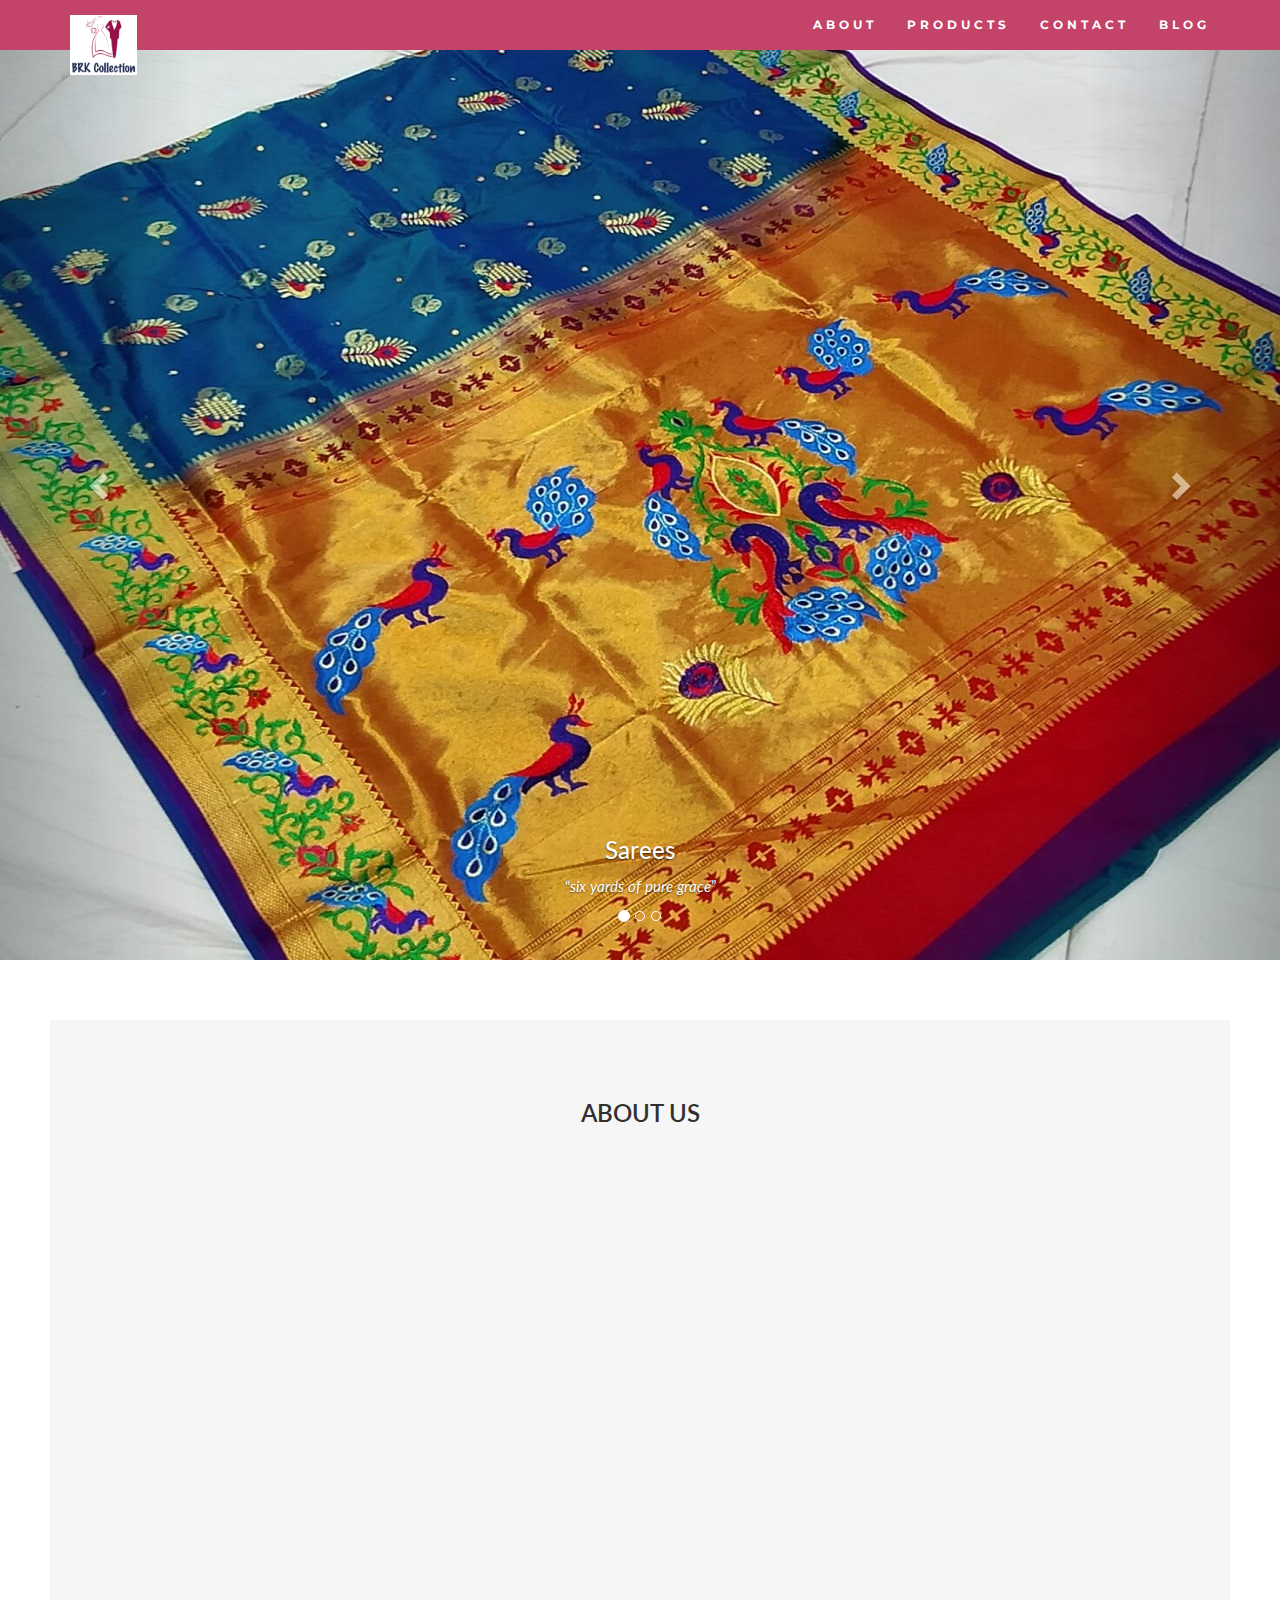
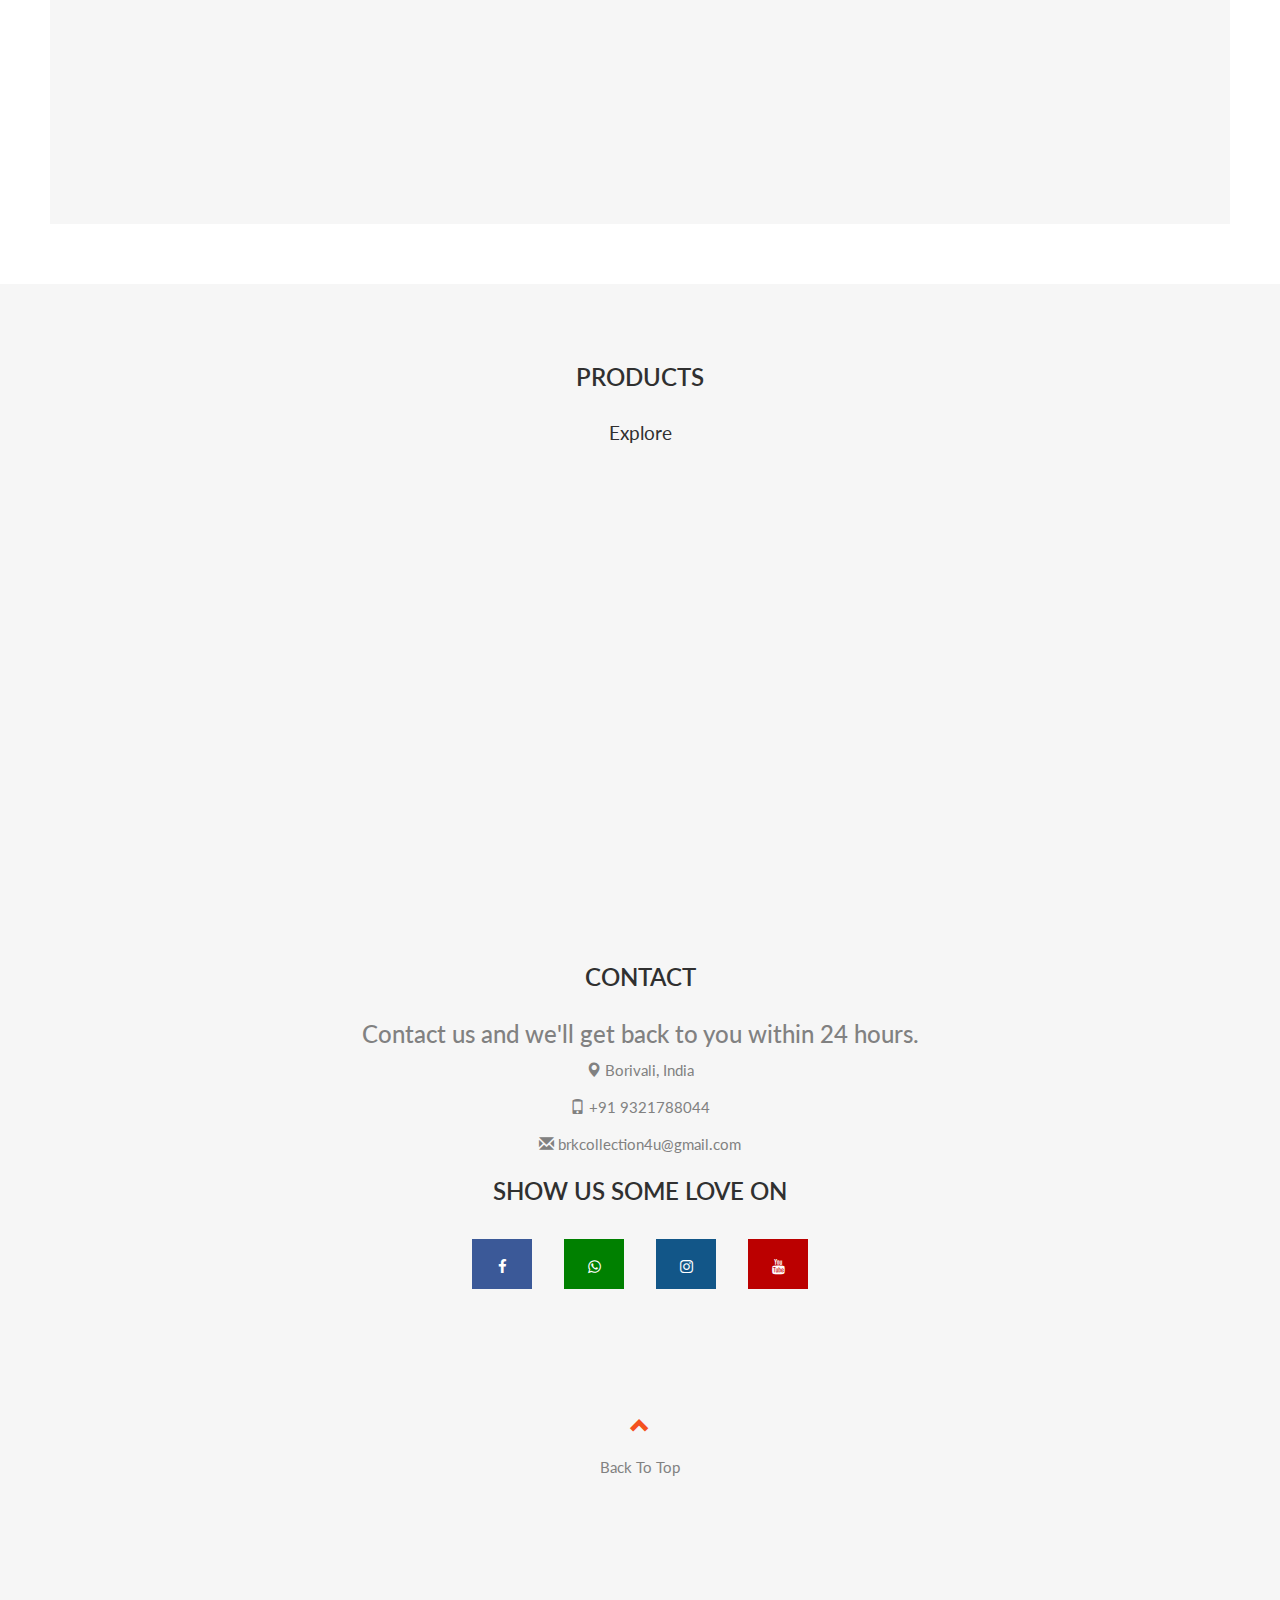
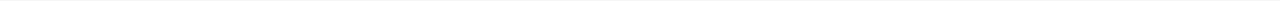
<file: index.html>
<!DOCTYPE html>
<html lang="en">
<head>
  <!-- Theme Made By www.w3schools.com -->
  <title font="">BRK Collection</title>
  <meta charset="utf-8">
    <link rel = "icon" href ="BRK_Logo.png"
        type = "image/x-icon"> 
  <meta name="viewport" content="width=device-width, initial-scale=1">
  <link rel="stylesheet" href="https://maxcdn.bootstrapcdn.com/bootstrap/3.4.1/css/bootstrap.min.css">
  <link href="https://fonts.googleapis.com/css?family=Montserrat" rel="stylesheet" type="text/css">
  <link href="https://fonts.googleapis.com/css?family=Lato" rel="stylesheet" type="text/css">
  <link rel="stylesheet" href="style.css">
  <link rel="stylesheet" href="https://cdnjs.cloudflare.com/ajax/libs/font-awesome/4.7.0/css/font-awesome.min.css">
  <script src="https://ajax.googleapis.com/ajax/libs/jquery/3.5.1/jquery.min.js"></script>
  <script src="https://maxcdn.bootstrapcdn.com/bootstrap/3.4.1/js/bootstrap.min.js"></script>
  </head>
<body id="myPage" data-spy="scroll" data-target=".navbar" data-offset="60">

<nav class="navbar navbar-default navbar-fixed-top">
  <div class="container">
    <div class="navbar-header">
      <button type="button" class="navbar-toggle" data-toggle="collapse" data-target="#myNavbar">
        <span class="icon-bar"></span>
        <span class="icon-bar"></span>
        <span class="icon-bar"></span>                        
      </button>
       <a class="navbar-brand" href="#myNavbar"> 
        <img src="BRK_Logo.png" height="60">
      </a>
    </div>
       <!-- <h4>BRK Collection</h4> -->
       <!-- <heading>BRK Collection</heading>> -->
    <div class="collapse navbar-collapse" id="myNavbar">
      <ul class="nav navbar-nav navbar-right">
        <li><a href="#about"><b>ABOUT</b></a></li>
        <!-- <li><a href="#services"><b>SERVICES</b></a></li> -->
        <li><a href="#portfolio"><b>PRODUCTS</b></a></li>
        <!-- <li><a href="#pricing"><b>PRICING</b></a></li> -->
        <li><a href="#contact"><b>CONTACT</b></a></li>
         <li><a href="blog.html"><b>BLOG</b></a></li>
      </ul>
    </div>
  </div>
</nav>

<!--  <div class="jumbotron text-center"> 
   <h1>BRK Collection</h1>  
  <! >specialize in blablabla</p> 
 </div> --> 
 <div id="myCarousel" class="carousel slide" data-ride="carousel">
    <!-- Indicators -->
    <ol class="carousel-indicators">
      <li data-target="#myCarousel" data-slide-to="0" class="active"></li>
      <li data-target="#myCarousel" data-slide-to="1"></li>
       <li data-target="#myCarousel" data-slide-to="2"></li>
    </ol>

    <!-- Wrapper for slides --> 
    <div class="carousel-inner" role="listbox">
      <div class="item active">
        <a href="Paithani.html">
        <img src="saree/Paan_Mor_Brocket_Paithani.jpg" alt="Paan Mor Brocket Paithani"  alt="Image">
      </a>
        <div class="carousel-caption">
          <h3>Sarees</h3>
          <p><q><i>six yards of pure grace</i></q></p>
        </div>      
      </div>

      <div class="item">
         <a href="shirts.html">
        <img src="shirt/shirt1.jpeg" alt="shirt">
      </a>
        <div class="carousel-caption">
          <h3>Shirts</h3>
          <p><q><i>I love shirts</i></q></p>
        </div>      
      </div>

         <div class="item">
           <a href="tshirt.html">
        <img src="t_shirt/Upolo_orange.jpg" alt="tshirt">
      </a>
        <div class="carousel-caption">
          <h3>Tshirts</h3>
          <p><q><i>Cool Tshirts</i></q></p>
        </div>      
      </div>
   
</div>
    <!-- Left and right controls -->
    <a class="left carousel-control" href="#myCarousel" role="button" data-slide="prev">
      <span class="glyphicon glyphicon-chevron-left" aria-hidden="true"></span>
      <span class="sr-only">Previous</span>
    </a>
    <a class="right carousel-control" href="#myCarousel" role="button" data-slide="next">
      <span class="glyphicon glyphicon-chevron-right" aria-hidden="true"></span>
      <span class="sr-only">Next</span>
    </a>

   </div>
<!--  Container (About Section) -->
<div id="about" class="container-fluid">
     <div class="container-fluid text-center bg-grey">
      <!-- <span class="glyphicon glyphicon-signal logo"></span> -->
<h2>About us</h2>
<div class="embed-responsive embed-responsive-16by9">
        <iframe src="https://www.youtube.com/embed/UgpiGfjR4_A" width="100%" height="100%" frameborder="0" webkitallowfullscreen mozallowfullscreen allowfullscreen></iframe>
      </div>
          <!-- <iframe class="embed-responsive-item" width="70%" height="400"src="https://www.youtube.com/embed/1Sn6PW88z3s"></iframe>
    </div> -->
</div>
  </div>

<!-- <div class="container-fluid bg-grey">
  <div class="row"> 
    <div class="col-sm-4">
      <span class="glyphicon glyphicon-globe logo slideanim"></span>
    </div>
    <div class="col-sm-8">
      <h2>Our Values</h2><br>
      <h4><strong>MISSION:</strong> Our mission lorem ipsum dolor sit amet, consectetur adipiscing elit, sed do eiusmod tempor incididunt ut labore et dolore magna aliqua. Ut enim ad minim veniam, quis nostrud exercitation ullamco laboris nisi ut aliquip ex ea commodo consequat.</h4><br>
      <p><strong>VISION:</strong> Our vision Lorem ipsum dolor sit amet, consectetur adipiscing elit, sed do eiusmod tempor incididunt ut labore et dolore magna aliqua. Ut enim ad minim veniam, quis nostrud exercitation ullamco laboris nisi ut aliquip ex ea commodo consequat.
      Lorem ipsum dolor sit amet, consectetur adipiscing elit, sed do eiusmod tempor incididunt ut labore et dolore magna aliqua. Ut enim ad minim veniam, quis nostrud exercitation ullamco laboris nisi ut aliquip ex ea commodo consequat.</p>
    </div>
  </div>
</div>
 -->
<!-- Container (Services Section) -->
<!-- <div id="services" class="container-fluid text-center">
  <h2>SERVICES</h2>
  <h4>What we offer</h4>
  <br>
  <div class="row slideanim">
    <div class="col-sm-4">
<!-- Container (Portfolio Section) -->
<div id="portfolio" class="container-fluid text-center bg-grey">
  <h2>Products</h2>
  <h4>Explore</h4>
  <div class="row text-center slideanim">
    <div class="col-sm-4">
      <div class="thumbnail">
        <img src="t_shirt/Upolo_orange.jpg" alt="U.S. Polo Tshirt" width="400" height="300">
       <a href="tshirt.html"> <p><strong>Tshirts</strong></p>
       </a>
        <p><i>You read my Tshirt, thats enough social interaction!</i></p>
      </div>
    </div>
    <div class="col-sm-4">
      <div class="thumbnail">
        <img src="saree/Pure_Silk_Peshwai_Paithani.jpg" alt="Pure Silk Peshwai Paithani" width="400" height="300">
       <a href="Paithani.html"> <p><strong>Saree</strong></p></a>
        <p><i>A Saree never tells you to fit in, it makes you stand out!</i></p>
      </div>
    </div>
    <div class="col-sm-4">
      <div class="thumbnail">
        <img src="shirt/shirt1.jpeg" alt="Shirts" width="400" height="300">
        <a href="shirts.html"><p><strong>Shirts</strong></p></a>
        <p><i>Focus on the Shirt, Not on the shit! </i></p>
      </div>
    </div>
  </div>
  
<!--   <h2>What our customers say</h2>
  <div id="myCarousel" class="carousel slide text-center" data-ride="carousel">
    <!-- Indicators -->
<!--     <ol class="carousel-indicators">
      <li data-target="#myCarousel" data-slide-to="0" class="active"></li>
      <li data-target="#myCarousel" data-slide-to="1"></li>
      <li data-target="#myCarousel" data-slide-to="2"></li>
    </ol>
    <!-- Wrapper for slides -->
  <!--   <div class="carousel-inner" role="listbox">
      <div class="item active">
        <h4>"This company is the best. I am so happy with the result!"<br><span>Michael Roe, Vice President, Comment Box</span></h4>
      </div>
      <div class="item">
        <h4>"One word... WOW!!"<br><span>John Doe, Salesman, Rep Inc</span></h4>
      </div>
      <div class="item">
        <h4>"Could I... BE any more happy with this company?"<br><span>Chandler Bing, Actor, FriendsAlot</span></h4>
      </div>
    </div> -->
 
    <!-- Left and right controls -->
<!--     <a class="left carousel-control" href="#myCarousel" role="button" data-slide="prev">
      <span class="glyphicon glyphicon-chevron-left" aria-hidden="true"></span>
      <span class="sr-only">Previous</span>
    </a>
    <a class="right carousel-control" href="#myCarousel" role="button" data-slide="next">
      <span class="glyphicon glyphicon-chevron-right" aria-hidden="true"></span>
      <span class="sr-only">Next</span>
    </a>
  </div> 
</div>-->

<!-- Container (Pricing Section) -->
<!-- <div id="pricing" class="container-fluid">
  <div class="text-center">
    <h2>Pricing</h2>
    <h4>Choose a payment plan that works for you</h4>
  </div>
  <div class="row slideanim">
    <div class="col-sm-4 col-xs-12">
      <div class="panel panel-default text-center">
        <div class="panel-heading">
          <h1>Basic</h1>
        </div>
        <div class="panel-body">
          <p><strong>20</strong> Lorem</p>
          <p><strong>15</strong> Ipsum</p>
          <p><strong>5</strong> Dolor</p>
          <p><strong>2</strong> Sit</p>
          <p><strong>Endless</strong> Amet</p>
        </div>
        <div class="panel-footer">
          <h3>$19</h3>
          <h4>per month</h4>
          <button class="btn btn-lg">Sign Up</button>
        </div>
      </div>      
    </div>     
    <div class="col-sm-4 col-xs-12">
      <div class="panel panel-default text-center">
        <div class="panel-heading">
          <h1>Pro</h1>
        </div>
        <div class="panel-body">
          <p><strong>50</strong> Lorem</p>
          <p><strong>25</strong> Ipsum</p>
          <p><strong>10</strong> Dolor</p>
          <p><strong>5</strong> Sit</p>
          <p><strong>Endless</strong> Amet</p>
        </div>
        <div class="panel-footer">
          <h3>$29</h3>
          <h4>per month</h4>
          <button class="btn btn-lg">Sign Up</button>
        </div>
      </div>      
    </div>       
    <div class="col-sm-4 col-xs-12">
      <div class="panel panel-default text-center">
        <div class="panel-heading">
          <h1>Premium</h1>
        </div>
        <div class="panel-body">
          <p><strong>100</strong> Lorem</p>
          <p><strong>50</strong> Ipsum</p>
          <p><strong>25</strong> Dolor</p>
          <p><strong>10</strong> Sit</p>
          <p><strong>Endless</strong> Amet</p>
        </div>
        <div class="panel-footer">
          <h3>$49</h3>
          <h4>per month</h4>
          <button class="btn btn-lg">Sign Up</button>
        </div>
      </div>      
    </div>    
  </div>
</div> -->

<!-- Container (Contact Section) -->
<div id="contact" class="container-fluid bg-grey">
  <h2 class="text-center">CONTACT</h2>
  <div class="text-center">
    <!-- <div class="col-sm-5"> -->
      <p><h3>Contact us and we'll get back to you within 24 hours.</h3></p>
      <p><span class="glyphicon glyphicon-map-marker"></span> Borivali, India</p>
      <p><span class="glyphicon glyphicon-phone"></span> +91 9321788044</p>
      <p><span class="glyphicon glyphicon-envelope"></span> brkcollection4u@gmail.com</p>
     <!--   <p><span class="glyphicon glyphicon-chat"></span><a href="https://wa.me/message/YFQQAWQNUOB4J1">Whatsapp Contact</a></p>
       <a href="https://www.facebook.com/BRK-Collection-240207323989481/">
        <p><i class="icon-large icon-facebook"></i></p>
      </a> -->
      <h2>Show us some love on</h2>

<!-- Add font awesome icons -->
<a href="https://www.facebook.com/BRK-Collection-240207323989481/" target="_blank" class="fa fa-facebook"></a>
<!-- <a href="#" class="fa fa-google"></a> -->
<!-- <a href="#" class="fa fa-linkedin"></a>
<a href="#" class="fa fa-youtube"></a> -->
&nbsp &nbsp &nbsp
<a href="https://wa.me/message/YFQQAWQNUOB4J1" target="_blank" class="fa fa-whatsapp"></a>
&nbsp &nbsp &nbsp
<a href="https://www.instagram.com/invites/contact/?i=1bao512yvrsf8&utm_content=3wlcb81" class="fa fa-instagram" target="_blank"></a>
&nbsp &nbsp &nbsp
<a href="https://www.youtube.com/channel/UC-0yJUhcTEqNIcQ8BBwWfMA" target="_blank" class="fa fa-youtube"></a>
<!-- <a href="#" class="fa fa-snapchat-ghost"></a>
<a href="#" class="fa fa-skype"></a>
<a href="#" class="fa fa-android"></a>
<a href="#" class="fa fa-dribbble"></a>
<a href="#" class="fa fa-vimeo"></a>
<a href="#" class="fa fa-tumblr"></a>
<a href="#" class="fa fa-vine"></a>
<a href="#" class="fa fa-foursquare"></a>
<a href="#" class="fa fa-stumbleupon"></a>
<a href="#" class="fa fa-flickr"></a>
<a href="#" class="fa fa-yahoo"></a>
<a href="#" class="fa fa-reddit"></a>
<a href="#" class="fa fa-rss"></a> --> 
    <!-- </div> -->
<!--     <div class="col-sm-7 slideanim">
      <div class="row">
        <div class="col-sm-6 form-group">
          <input class="form-control" id="name" name="name" placeholder="Name" type="text" required>
        </div>
        <div class="col-sm-6 form-group">
          <input class="form-control" id="email" name="email" placeholder="Email" type="email" required>
        </div>
      </div>
      <textarea class="form-control" id="comments" name="comments" placeholder="Comment" rows="5"></textarea><br>
      <div class="row">
        <div class="col-sm-12 form-group">
          <button class="btn btn-default pull-right" type="submit">Send</button>
        </div>
      </div>
    </div> -->
  </div>
</div>

<!-- Image of location/map -->
<!-- <img src="/w3images/map.jpg" class="w3-image w3-greyscale-min" style="width:100%"> -->

<footer class="container-fluid text-center">
  <a href="#myPage" title="To Top">
    <span class="glyphicon glyphicon-chevron-up"></span>
  </a>
  <div>Back To Top</div>
</footer>

<script>
$(document).ready(function(){
  // Add smooth scrolling to all links in navbar + footer link
  $(".navbar a, footer a[href='#myPage']").on('click', function(event) {
    // Make sure this.hash has a value before overriding default behavior
    if (this.hash !== "") {
      // Prevent default anchor click behavior
      event.preventDefault();

      // Store hash
      var hash = this.hash;

      // Using jQuery's animate() method to add smooth page scroll
      // The optional number (900) specifies the number of milliseconds it takes to scroll to the specified area
      $('html, body').animate({
        scrollTop: $(hash).offset().top
      }, 900, function(){
   
        // Add hash (#) to URL when done scrolling (default click behavior)
        window.location.hash = hash;
      });
    } // End if
  });
  
  $(window).scroll(function() {
    $(".slideanim").each(function(){
      var pos = $(this).offset().top;

      var winTop = $(window).scrollTop();
        if (pos < winTop + 600) {
          $(this).addClass("slide");
        }
    });
  });
})
// Slide show
var slideIndex = 1;
showSlides(slideIndex);

// Next/previous controls
function plusSlides(n) {
  showSlides(slideIndex += n);
}

// Thumbnail image controls
function currentSlide(n) {
  showSlides(slideIndex = n);
}

function showSlides(n) {
  var i;
  var slides = document.getElementsByClassName("mySlides");
  var dots = document.getElementsByClassName("dot");
  if (n > slides.length) {slideIndex = 1}
  if (n < 1) {slideIndex = slides.length}
  for (i = 0; i < slides.length; i++) {
      slides[i].style.display = "none";
  }
  for (i = 0; i < dots.length; i++) {
      dots[i].className = dots[i].className.replace(" active", "");
  }
  slides[slideIndex-1].style.display = "block";
  dots[slideIndex-1].className += " active";
}
</script>

</body>
</html>
</file>
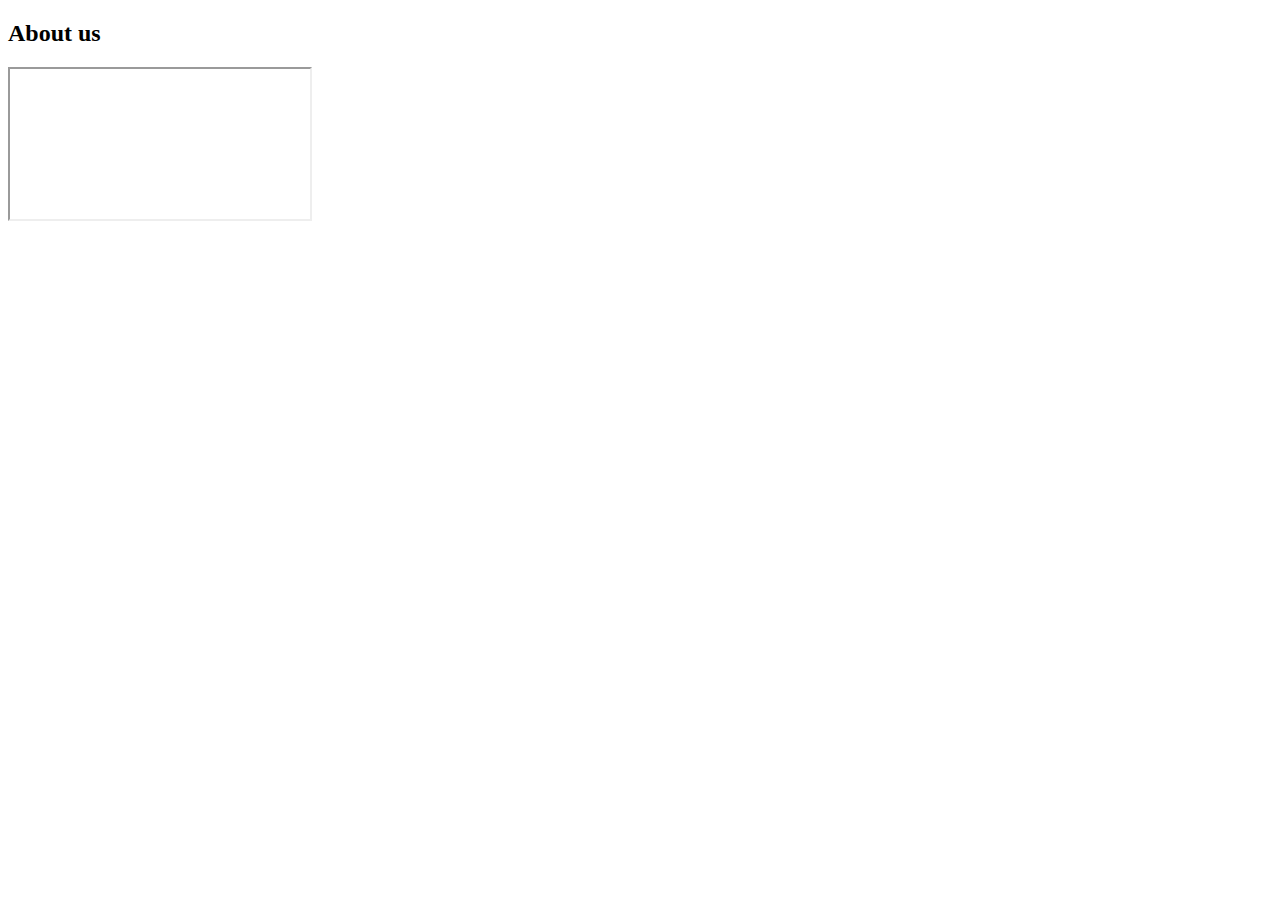
<file: band.html>
<!DOCTYPE html>
<html>
<head>
    <title></title>
</head>
<body>
<div id="about" class="container-fluid" >
     <div class="container-fluid text-center bg-grey">
      <!-- <span class="glyphicon glyphicon-signal logo"></span> -->
<h2>About us</h2>
          <iframe class="embed-responsive-item" src="https://www.youtube.com/embed/1Sn6PW88z3s"></iframe>
    </div>

  </div>
<script type="text/javascript">
    $( document ).ready(function() {
    resizeVideo();
} );

$(window).resize(function() {
    resizeVideo();
});

function resizeVideo() {
    var content = $('#main_container');
    var iframe = $('#iframe_youtube');

    var contentH = content.height();
    var contentW = content.width();
    var resH = (contentW * 9)/ 16;
    var resW = (contentH * 16)/ 9;

    if(contentH < resH) {
        resH = contentH;
    }
    if(contentW < resW){
        resW = contentW;
    }
</script>
</body>
</html>
</file>
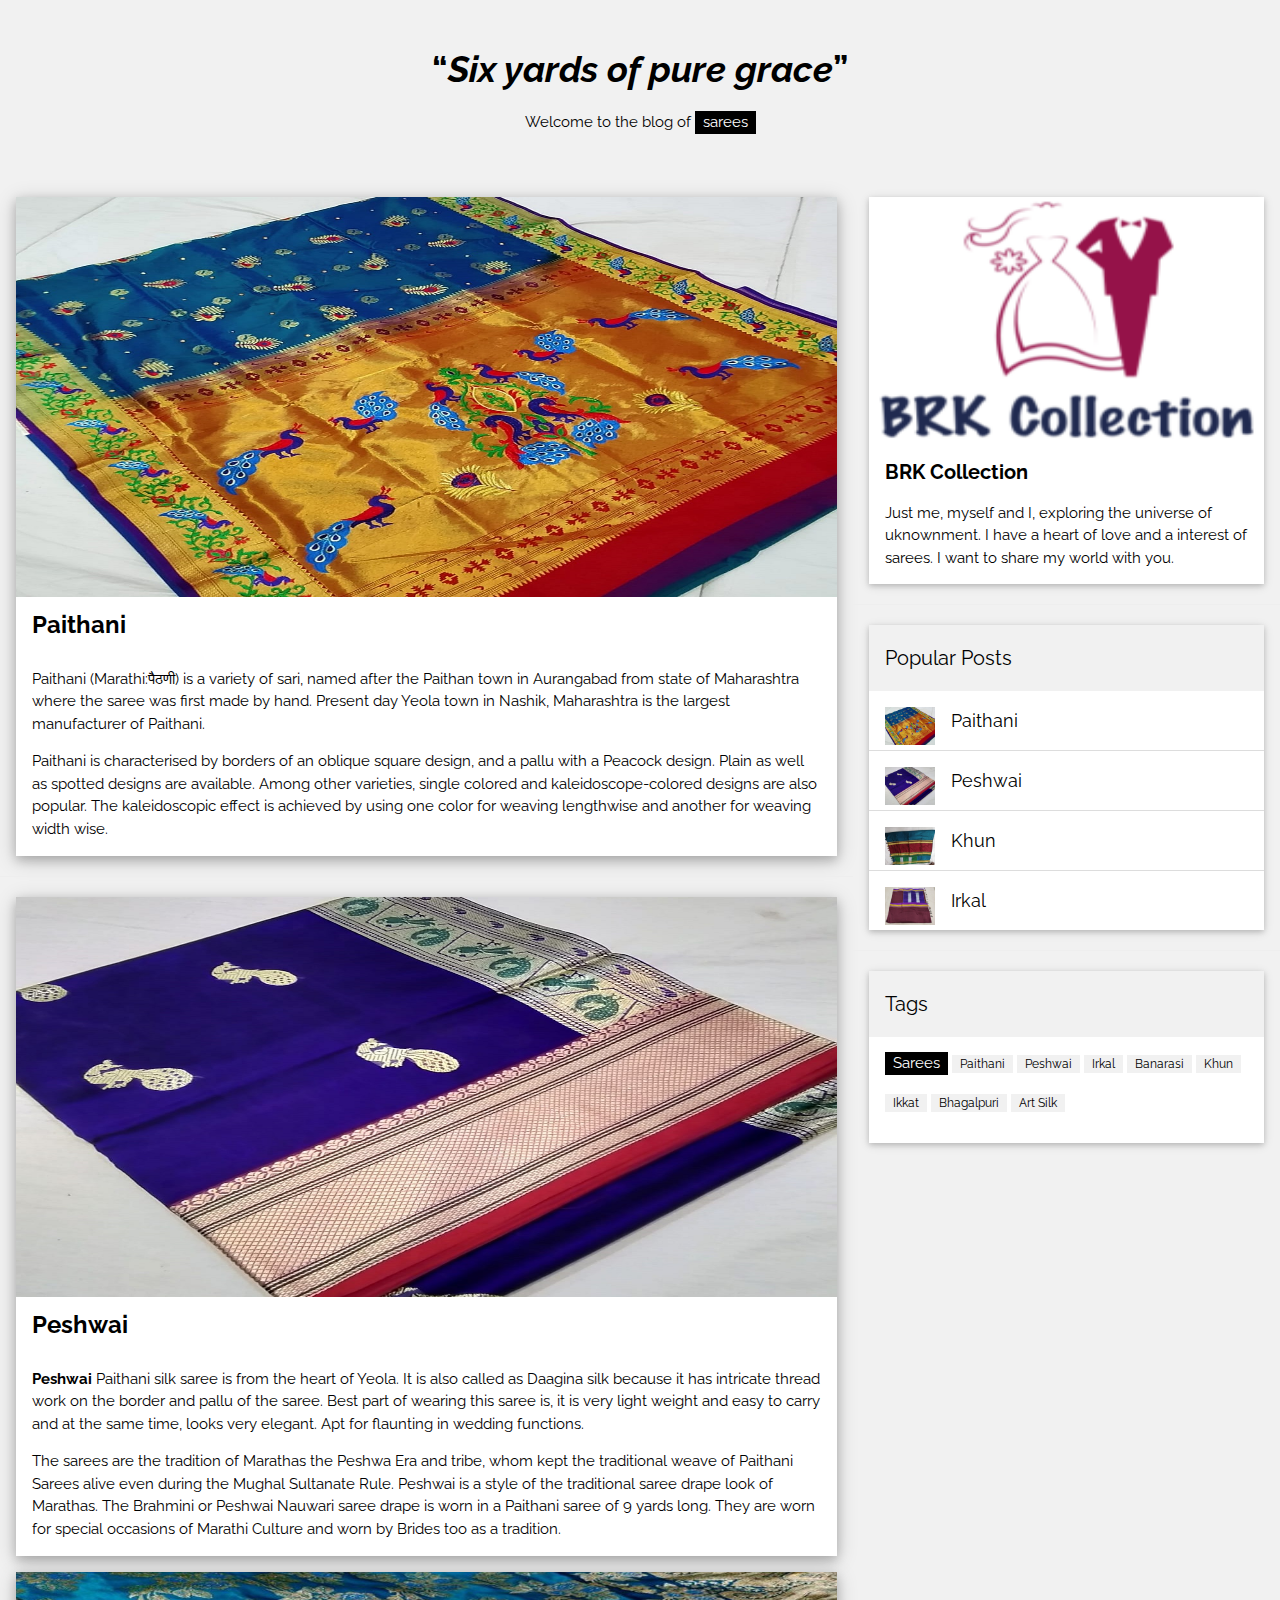
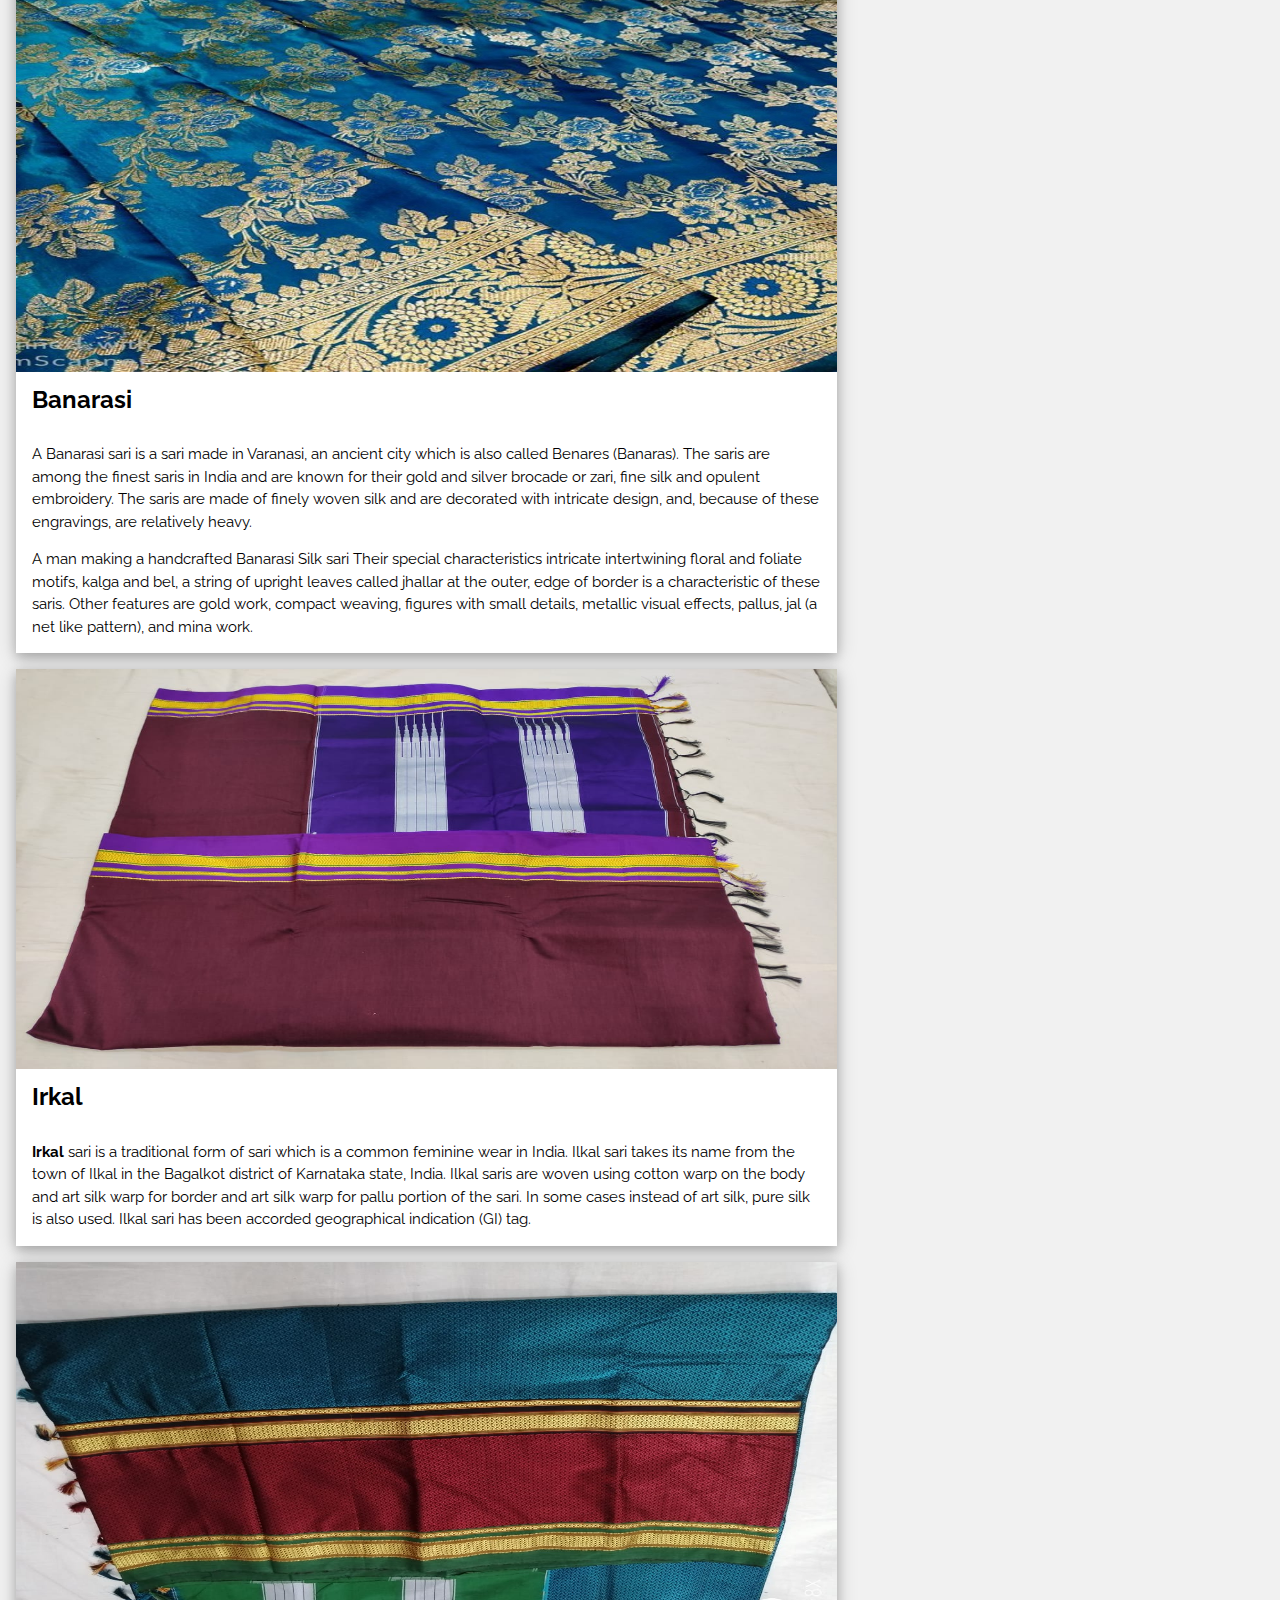
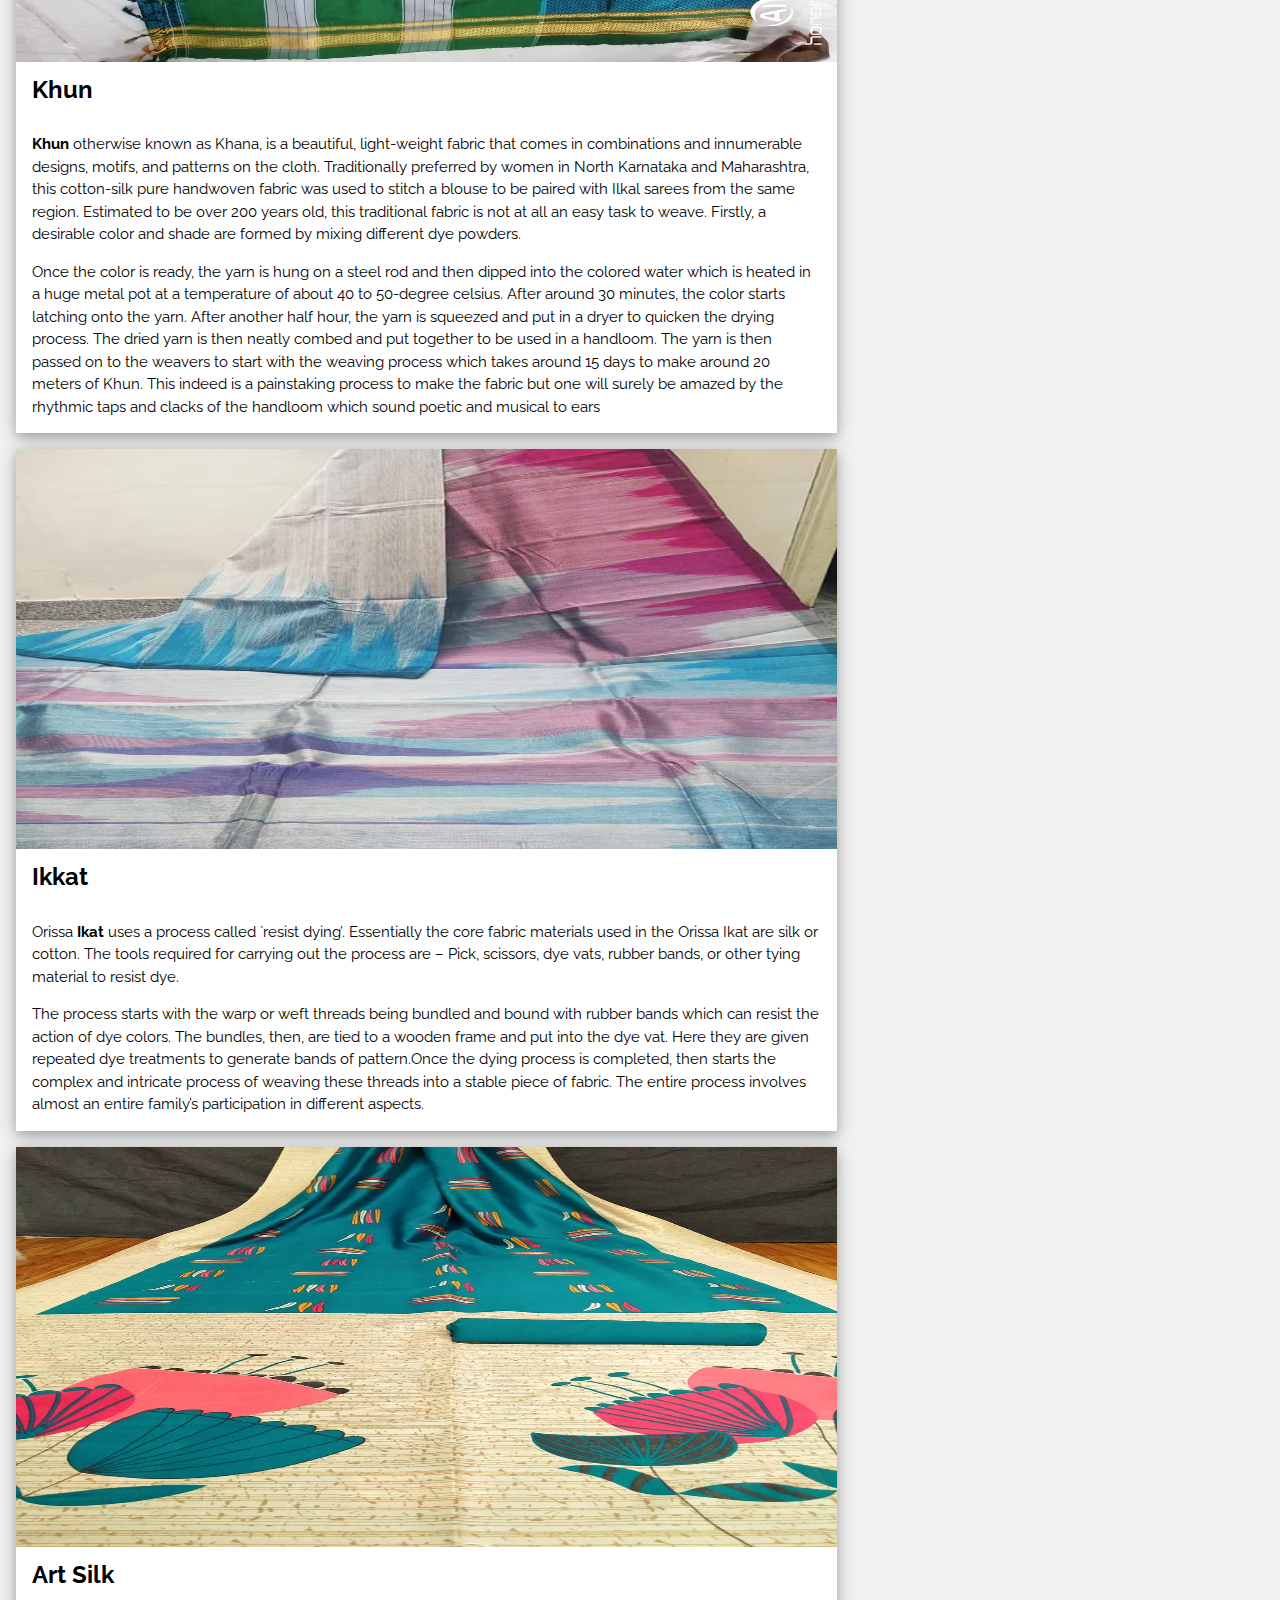
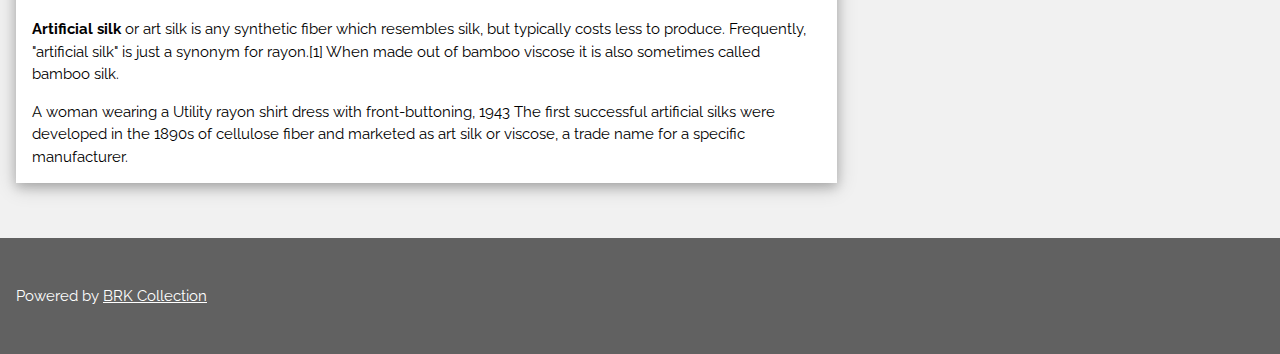
<file: blog.html>
<!DOCTYPE html>
<html>
<title>Saree Blog</title>
<meta charset="UTF-8">
<meta name="viewport" content="width=device-width, initial-scale=1">
<link rel="stylesheet" href="https://www.w3schools.com/w3css/4/w3.css">
<link rel="stylesheet" href="https://fonts.googleapis.com/css?family=Raleway">
<style>
body,h1,h2,h3,h4,h5 {font-family: "Raleway", sans-serif}
</style>
<body class="w3-light-grey">

<!-- w3-content defines a container for fixed size centered content, 
and is wrapped around the whole page content, except for the footer in this example -->
<div class="w3-content" style="max-width:1400px">

<!-- Header -->
<header class="w3-container w3-center w3-padding-32"> 
  <h1><b><q><i>Six yards of pure grace</i></q></b></h1>
  <p>Welcome to the blog of <span class="w3-tag">sarees</span></p>
</header>

<!-- Grid -->
<div class="w3-row">

<!-- Blog entries -->
<div class="w3-col l8 s12">
  <!-- Blog entry -->
  <div class="w3-card-4 w3-margin w3-white">
    <img src="saree/Paan_Mor_Brocket_Paithani.jpg" alt="Paan Mor Brocket Paithani" width="100%" height="400">
    <div class="w3-container">
      <h3><b>Paithani</b></h3>
      <!-- <h5>Title description, <span class="w3-opacity">April 7, 2014</span></h5> -->
    </div>

    <div class="w3-container">
      <p>Paithani (Marathi:पैठणी) is a variety of sari, named after the Paithan town in Aurangabad from state of Maharashtra where the saree was first made by hand. Present day Yeola town in Nashik, Maharashtra is the largest manufacturer of Paithani.</p>

<p>Paithani is characterised by borders of an oblique square design, and a pallu with a Peacock design. Plain as well as spotted designs are available. Among other varieties, single colored and kaleidoscope-colored designs are also popular. The kaleidoscopic effect is achieved by using one color for weaving lengthwise and another for weaving width wise.</p>
      <!-- <div class="w3-row"> -->
 <!--        <div class="w3-col m8 s12">
          <p><button class="w3-button w3-padding-large w3-white w3-border"><b>READ MORE »</b></button></p>
        </div>
        <div class="w3-col m4 w3-hide-small">
          <p><span class="w3-padding-large w3-right"><b>Comments  </b> <span class="w3-tag">0</span></span></p>
        </div>
      </div> -->
    </div>
  </div>
  <hr>

  <!-- Blog entry -->
  <div class="w3-card-4 w3-margin w3-white">
  <img src="saree/Pure_Silk_Peshwai_Paithani.jpg" alt="Pure Silk Peshwai Paithani" width="100%" height="400">
    <div class="w3-container">
      <h3><b>Peshwai</b></h3>
      <!-- <h5>Title description, <span class="w3-opacity">April 2, 2014</span></h5> -->
    </div>

    <div class="w3-container">
      <p><b>Peshwai</b> Paithani silk saree is from the heart of Yeola. It is also called as Daagina silk because it has intricate thread work on the border and pallu of the saree. Best part of wearing this saree is, it is very light weight and easy to carry and at the same time, looks very elegant. Apt for flaunting in wedding functions. 
</p>
<p>The sarees are the tradition of Marathas the Peshwa Era and tribe, whom kept the traditional weave of Paithani Sarees alive even during the Mughal Sultanate Rule.

Peshwai is a style of the traditional saree drape look of Marathas. The Brahmini or Peshwai Nauwari saree drape is worn in a Paithani saree of 9 yards long. They are worn for special occasions of Marathi Culture and worn by Brides too as a tradition.</p>
  <!--     <div class="w3-row">
        <div class="w3-col m8 s12">
          <p><button class="w3-button w3-padding-large w3-white w3-border"><b>READ MORE »</b></button></p>
        </div>
        <div class="w3-col m4 w3-hide-small">
          <p><span class="w3-padding-large w3-right"><b>Comments  </b> <span class="w3-badge">2</span></span></p>
        </div>
      </div> -->
    </div>
  </div>
<!-- Banarasi -->
    <div class="w3-card-4 w3-margin w3-white">
  <img src="saree/Banarasi Saree.jpg" alt="Banarasi Saree" width="100%" height="400">
    <div class="w3-container">
      <h3><b>Banarasi</b></h3>
      <!-- <h5>Title description, <span class="w3-opacity">April 2, 2014</span></h5> -->
    </div>

    <div class="w3-container">
      <p>A Banarasi sari is a sari made in Varanasi, an ancient city which is also called Benares (Banaras). The saris are among the finest saris in India and are known for their gold and silver brocade or zari, fine silk and opulent embroidery. The saris are made of finely woven silk and are decorated with intricate design, and, because of these engravings, are relatively heavy.</p>

<p>
A man making a handcrafted Banarasi Silk sari
Their special characteristics intricate intertwining floral and foliate motifs, kalga and bel, a string of upright leaves called jhallar at the outer, edge of border is a characteristic of these saris. Other features are gold work, compact weaving, figures with small details, metallic visual effects, pallus, jal (a net like pattern), and mina work.</p>

</p>
  <!--     <div class="w3-row">
        <div class="w3-col m8 s12">
          <p><button class="w3-button w3-padding-large w3-white w3-border"><b>READ MORE »</b></button></p>
        </div>
        <div class="w3-col m4 w3-hide-small">
          <p><span class="w3-padding-large w3-right"><b>Comments  </b> <span class="w3-badge">2</span></span></p>
        </div>
      </div> -->
    </div>
  </div>

    <div class="w3-card-4 w3-margin w3-white">
  <img src="saree/irkal.jpg" alt="Irkal" width="100%" height="400">
    <div class="w3-container">
      <h3><b>Irkal</b></h3>
      <!-- <h5>Title description, <span class="w3-opacity">April 2, 2014</span></h5> -->
    </div>

    <div class="w3-container">
      <p><b>Irkal</b> sari is a traditional form of sari which is a common feminine wear in India. Ilkal sari takes its name from the town of Ilkal in the Bagalkot district of Karnataka state, India. Ilkal saris are woven using cotton warp on the body and art silk warp for border and art silk warp for pallu portion of the sari. In some cases instead of art silk, pure silk is also used. Ilkal sari has been accorded geographical indication (GI) tag.
</p>
  <!--     <div class="w3-row">
        <div class="w3-col m8 s12">
          <p><button class="w3-button w3-padding-large w3-white w3-border"><b>READ MORE »</b></button></p>
        </div>
        <div class="w3-col m4 w3-hide-small">
          <p><span class="w3-padding-large w3-right"><b>Comments  </b> <span class="w3-badge">2</span></span></p>
        </div>
      </div> -->
    </div>
  </div>

    <div class="w3-card-4 w3-margin w3-white">
  <img src="saree/khaun1.jpg" alt="Khun" width="100%" height="400">
    <div class="w3-container">
      <h3><b>Khun</b></h3>
      <!-- <h5>Title description, <span class="w3-opacity">April 2, 2014</span></h5> -->
    </div>

    <div class="w3-container">
      <p><b>Khun</b> otherwise known as Khana, is a beautiful, light-weight fabric that comes in combinations and innumerable designs, motifs, and patterns on the cloth. Traditionally preferred by women in North Karnataka and Maharashtra, this cotton-silk pure handwoven fabric was used to stitch a blouse to be paired with Ilkal sarees from the same region. Estimated to be over 200 years old, this traditional fabric is not at all an easy task to weave. Firstly, a desirable color and shade are formed by mixing different dye powders. </p>
      	<p>Once the color is ready, the yarn is hung on a steel rod and then dipped into the colored water which is heated in a huge metal pot at a temperature of about 40 to 50-degree celsius. After around 30 minutes, the color starts latching onto the yarn. After another half hour, the yarn is squeezed and put in a dryer to quicken the drying process. The dried yarn is then neatly combed and put together to be used in a handloom. The yarn is then passed on to the weavers to start with the weaving process which takes around 15 days to make around 20 meters of Khun. This indeed is a painstaking process to make the fabric but one will surely be amazed by the rhythmic taps and clacks of the handloom which sound poetic and musical to ears 

</p>
  <!--     <div class="w3-row">
        <div class="w3-col m8 s12">
          <p><button class="w3-button w3-padding-large w3-white w3-border"><b>READ MORE »</b></button></p>
        </div>
        <div class="w3-col m4 w3-hide-small">
          <p><span class="w3-padding-large w3-right"><b>Comments  </b> <span class="w3-badge">2</span></span></p>
        </div>
      </div> -->
    </div>
  </div>

    <div class="w3-card-4 w3-margin w3-white">
  <img src="saree/Ikkat.jpg" alt="Ikkat" width="100%" height="400">
    <div class="w3-container">
      <h3><b>Ikkat</b></h3>
      <!-- <h5>Title description, <span class="w3-opacity">April 2, 2014</span></h5> -->
    </div>

    <div class="w3-container">
      <p>Orissa <b>Ikat</b> uses a process called `resist dying’. Essentially the core fabric materials used in the Orissa Ikat are silk or cotton. The tools required for carrying out the process are – Pick, scissors, dye vats, rubber bands, or other tying material to resist dye.</p>

<p>The process starts with the warp or weft threads being bundled and bound with rubber bands which can resist the action of dye colors. The bundles, then, are tied to a wooden frame and put into the dye vat. Here they are given repeated dye treatments to generate bands of pattern.Once the dying process is completed, then starts the complex and intricate process of weaving these threads into a stable piece of fabric. The entire process involves almost an entire family’s participation in different aspects.

</p>
  <!--     <div class="w3-row">
        <div class="w3-col m8 s12">
          <p><button class="w3-button w3-padding-large w3-white w3-border"><b>READ MORE »</b></button></p>
        </div>
        <div class="w3-col m4 w3-hide-small">
          <p><span class="w3-padding-large w3-right"><b>Comments  </b> <span class="w3-badge">2</span></span></p>
        </div>
      </div> -->
    </div>
  </div>

    <div class="w3-card-4 w3-margin w3-white">
  <img src="saree/Art_silk.jpg" alt="Art Silk" width="100%" height="400">
    <div class="w3-container">
      <h3><b>Art Silk</b></h3>
      <!-- <h5>Title description, <span class="w3-opacity">April 2, 2014</span></h5> -->
    </div>

    <div class="w3-container">
      <p><b>Artificial silk</b> or art silk is any synthetic fiber which resembles silk, but typically costs less to produce. Frequently, "artificial silk" is just a synonym for rayon.[1] When made out of bamboo viscose it is also sometimes called bamboo silk.</p>


<p>A woman wearing a Utility rayon shirt dress with front-buttoning, 1943
The first successful artificial silks were developed in the 1890s of cellulose fiber and marketed as art silk or viscose, a trade name for a specific manufacturer.

</p>
  <!--     <div class="w3-row">
        <div class="w3-col m8 s12">
          <p><button class="w3-button w3-padding-large w3-white w3-border"><b>READ MORE »</b></button></p>
        </div>
        <div class="w3-col m4 w3-hide-small">
          <p><span class="w3-padding-large w3-right"><b>Comments  </b> <span class="w3-badge">2</span></span></p>
        </div>
      </div> -->
    </div>
  </div>
<!-- END BLOG ENTRIES -->
</div>

<!-- Introduction menu -->
<div class="w3-col l4">
  <!-- About Card -->
  <div class="w3-card w3-margin w3-margin-top">
  <img src="BRK_Logo.png" width="100%" height="250">
    <div class="w3-container w3-white">
      <h4><b>BRK Collection</b></h4>
      <p>Just me, myself and I, exploring the universe of uknownment. I have a heart of love and a interest of sarees. I want to share my world with you.</p>
    </div>
  </div><hr>
  
  <!-- Posts -->
  <div class="w3-card w3-margin">
    <div class="w3-container w3-padding">
      <h4>Popular Posts</h4>
    </div>
    <ul class="w3-ul w3-hoverable w3-white">
      <li class="w3-padding-16">
        <img src="saree/Paan_Mor_Brocket_Paithani.jpg" alt="Paithani" class="w3-left w3-margin-right" style="width:50px">
        <span class="w3-large">Paithani</span><br>
        <!-- <span>Sed mattis nunc</span> -->
      </li>
      <li class="w3-padding-16">
        <img src="saree/Pure_Silk_Peshwai_Paithani.jpg" alt="Peshwai" class="w3-left w3-margin-right" style="width:50px">
        <span class="w3-large">Peshwai</span><br>
        <!-- <span>Praes tinci sed</span> -->
      </li> 
      <li class="w3-padding-16">
        <img src="saree/khaun1.jpg" alt="Khun" class="w3-left w3-margin-right" style="width:50px">
        <span class="w3-large">Khun</span><br>
        <!-- <span>Ultricies congue</span> -->
      </li>   
      <li class="w3-padding-16 w3-hide-medium w3-hide-small">
        <img src="saree/irkal.jpg" alt="Irkal" class="w3-left w3-margin-right" style="width:50px">
        <span class="w3-large">Irkal</span><br>
        <!-- <span>Lorem ipsum dipsum</span> -->
      </li>  
    </ul>
  </div>
  <hr> 
 
  <!-- Labels / tags -->
  <div class="w3-card w3-margin">
    <div class="w3-container w3-padding">
      <h4>Tags</h4>
    </div>
    <div class="w3-container w3-white">
    <p><span class="w3-tag w3-black w3-margin-bottom">Sarees</span> <span class="w3-tag w3-light-grey w3-small w3-margin-bottom">Paithani</span> <span class="w3-tag w3-light-grey w3-small w3-margin-bottom">Peshwai</span>
      <span class="w3-tag w3-light-grey w3-small w3-margin-bottom">Irkal</span> <span class="w3-tag w3-light-grey w3-small w3-margin-bottom">Banarasi</span> <span class="w3-tag w3-light-grey w3-small w3-margin-bottom">Khun</span>
      <span class="w3-tag w3-light-grey w3-small w3-margin-bottom">Ikkat</span> <span class="w3-tag w3-light-grey w3-small w3-margin-bottom">Bhagalpuri</span> <span class="w3-tag w3-light-grey w3-small w3-margin-bottom">Art Silk</span>
     <!--  <span class="w3-tag w3-light-grey w3-small w3-margin-bottom">Khadi Cotton</span> <span class="w3-tag w3-light-grey w3-small w3-margin-bottom">Jamdani</span> <span class="w3-tag w3-light-grey w3-small w3-margin-bottom">Shopping</span>
      <span class="w3-tag w3-light-grey w3-small w3-margin-bottom">Sports</span> <span class="w3-tag w3-light-grey w3-small w3-margin-bottom">Games</span> -->
    </p>
    </div>
  </div>
  
<!-- END Introduction Menu -->
</div>

<!-- END GRID -->
</div><br>

<!-- END w3-content -->
</div>

<!-- Footer -->
<footer class="w3-container w3-dark-grey w3-padding-32 w3-margin-top">
 <!--  <button class="w3-button w3-black w3-disabled w3-padding-large w3-margin-bottom">Previous</button> -->
  <!-- <button class="w3-button w3-black w3-padding-large w3-margin-bottom">Next »</button> -->
  <p>Powered by <a href="" target="_blank">BRK Collection</a></p>
</footer>

</body>
</html>
</file>
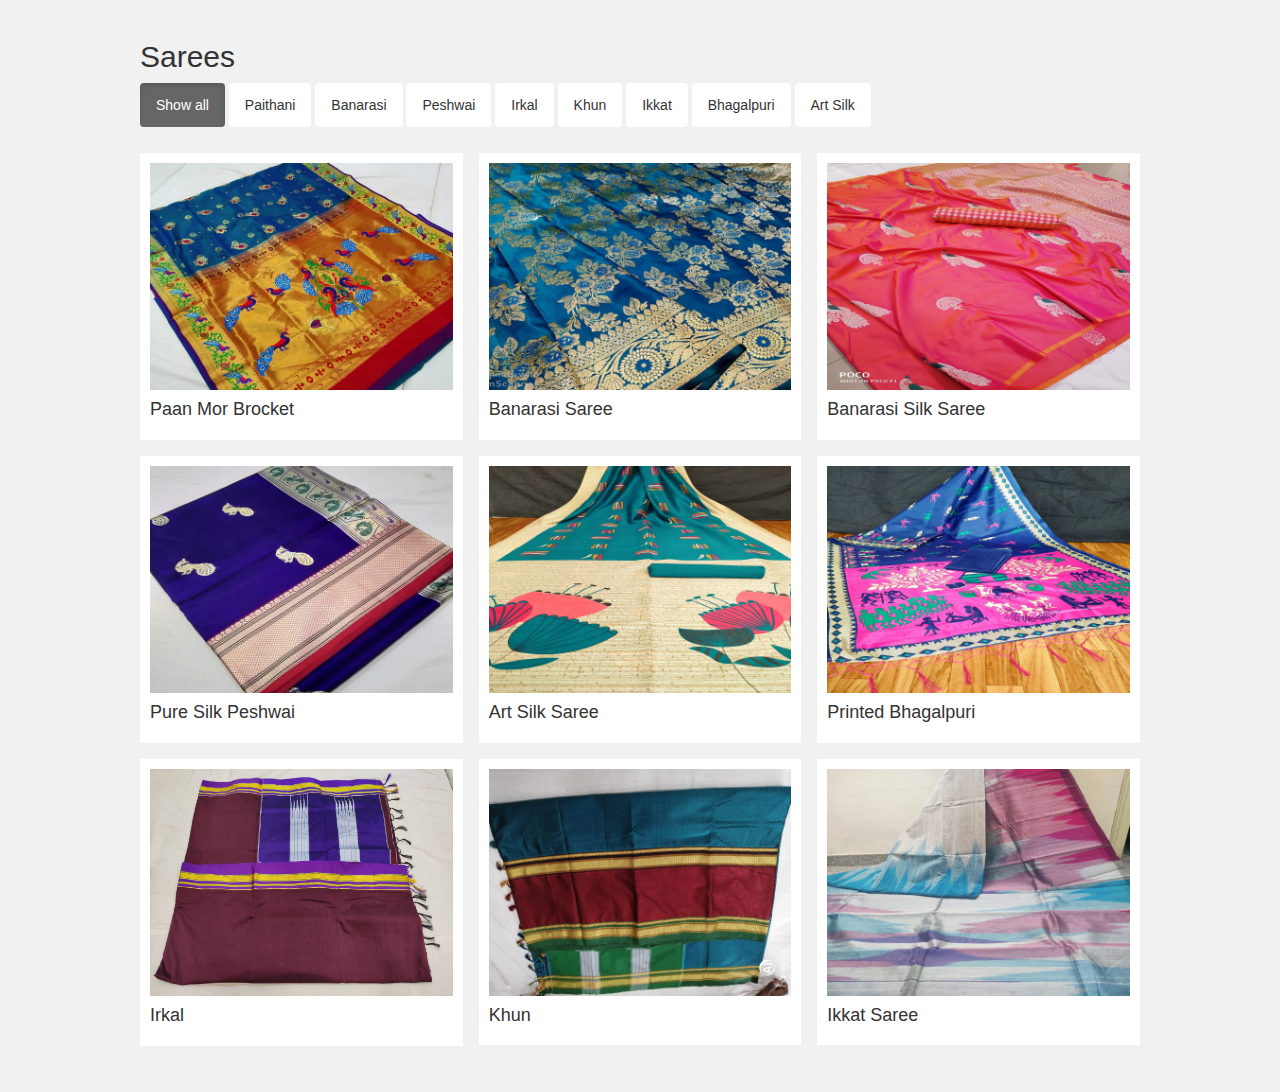
<file: Paithani.html>
<!DOCTYPE html>
<html>
<head>
	<title>Sarees</title>
	 <meta charset="utf-8">
  <meta name="viewport" content="width=device-width, initial-scale=1">
  <link rel="stylesheet" href="https://maxcdn.bootstrapcdn.com/bootstrap/3.4.1/css/bootstrap.min.css">

  <script src="https://ajax.googleapis.com/ajax/libs/jquery/3.5.1/jquery.min.js"></script>
  <script src="https://maxcdn.bootstrapcdn.com/bootstrap/3.4.1/js/bootstrap.min.js"></script>
  <link rel="stylesheet" href="stylepaithanis.css">
<style>

</style>

</head>
<body>
 <div class="main">

<h2>Sarees</h2>

<div id="myBtnContainer">
  <button class="btn active" onclick="filterSelection('all')"> Show all</button>
  <button class="btn" onclick="filterSelection('paithani')">Paithani</button>
   <button class="btn" onclick="filterSelection('banarasi')">Banarasi</button>
  <button class="btn" onclick="filterSelection('peshwai')">Peshwai</button>
  <button class="btn" onclick="filterSelection('irkal')"> Irkal</button>
   <button class="btn" onclick="filterSelection('khun')">Khun</button>
    <button class="btn" onclick="filterSelection('ikkat')">Ikkat</button>
     <button class="btn" onclick="filterSelection('bhagalpuri')">Bhagalpuri</button>
      <button class="btn" onclick="filterSelection('artsilk')">Art Silk</button>
</div>

<!-- Portfolio Gallery Grid -->
<div class="row">
  <div class="column paithani">
    <div class="content">
    	<a href="saree/Paan_Mor_Brocket_Paithani.jpg">
    <img src="saree/Paan_Mor_Brocket_Paithani.jpg" alt="Paan Mor Brocket Paithani" width="100%"></a>
      <h4>Paan Mor Brocket</h4>
      <!-- <p>Lorem ipsum dolor..</p> -->
    </div>
  </div>

  <div class="column banarasi">
    <div class="content">
    <a href="saree/Banarasi Saree.jpg">
      <img src="saree/Banarasi Saree.jpg" alt="Banarasi  Saree" width="100%"></a>
      <h4>Banarasi  Saree</h4>
      <!-- <p>Lorem ipsum dolor..</p> -->
    </div>
  </div>

   <div class="column banarasi">
    <div class="content">
    <a href="saree/Saree.jpeg">
      <img src="saree/Saree.jpeg" alt="Banarasi Silk Saree" width="100%"></a>
      <h4>Banarasi Silk Saree</h4>
      <!-- <p>Lorem ipsum dolor..</p> -->
    </div>
  </div>
  <div class="column peshwai">
    <div class="content">
    	<a href="saree/Pure_Silk_Peshwai_Paithani.jpg">
    <img src="saree/Pure_Silk_Peshwai_Paithani.jpg" alt="Pure Silk Peshwai Paithani" width="100%"></a>
      <h4>Pure Silk Peshwai</h4>
      <!-- <p>Lorem ipsum dolor..</p> -->
    </div>
  </div>
  
    <div class="column artsilk">
    <div class="content">
    	<a href="saree/Art_silk.jpg">
    <img src="saree/Art_silk.jpg" alt="Art Silk"  width="100%"></a>
      <h4>Art Silk Saree</h4>
      <!-- <p>Lorem ipsum dolor..</p> -->
    </div>
  </div>


  <div class="column bhagalpuri">
    <div class="content">
    	<a href="saree/Printed_bhagalpuri.jpg">
      <img src="saree/Printed_bhagalpuri.jpg" alt="Printed Bhagalpuri"  width="100%"></a>
      <h4>Printed Bhagalpuri</h4>
      <!-- <p>Lorem ipsum dolor..</p> -->
    </div>
  </div>

  <div class="column irkal">
    <div class="content">
    	<a href="saree/irkal.jpg">
      <img src="saree/irkal.jpg" alt="Irkal" width="100%"></a>
      <h4>Irkal</h4>
      <!-- <p>Lorem ipsum dolor..</p> -->
    </div>
  </div>
  <div class="column khun">
    <div class="content">
    	<a href="saree/Khaun.jpg">
    <img src="saree/Khaun.jpg" alt="Khun"  width="100%"></a>
      <h4>Khun</h4>
      <!-- <p>Lorem ipsum dolor..</p> -->
    </div>
  </div>



   <div class="column ikkat">
    <div class="content">
    	<a href="saree/Ikkat.jpg">
    <img src="saree/Ikkat.jpg" alt="Ikkat"  width="100%"></a>
      <h4>Ikkat Saree</h4>
      <!-- <p>Lorem ipsum dolor..</p> -->
    </div>
  </div>

<!-- END GRID -->
</div>

<!-- END MAIN -->
</div>

<script>
filterSelection("all")
function filterSelection(c) {
  var x, i;
  x = document.getElementsByClassName("column");
  if (c == "all") c = "";
  for (i = 0; i < x.length; i++) {
    w3RemoveClass(x[i], "show");
    if (x[i].className.indexOf(c) > -1) w3AddClass(x[i], "show");
  }
}

function w3AddClass(element, name) {
  var i, arr1, arr2;
  arr1 = element.className.split(" ");
  arr2 = name.split(" ");
  for (i = 0; i < arr2.length; i++) {
    if (arr1.indexOf(arr2[i]) == -1) {element.className += " " + arr2[i];}
  }
}

function w3RemoveClass(element, name) {
  var i, arr1, arr2;
  arr1 = element.className.split(" ");
  arr2 = name.split(" ");
  for (i = 0; i < arr2.length; i++) {
    while (arr1.indexOf(arr2[i]) > -1) {
      arr1.splice(arr1.indexOf(arr2[i]), 1);     
    }
  }
  element.className = arr1.join(" ");
}


// Add active class to the current button (highlight it)
var btnContainer = document.getElementById("myBtnContainer");
var btns = btnContainer.getElementsByClassName("btn");
for (var i = 0; i < btns.length; i++) {
  btns[i].addEventListener("click", function(){
    var current = document.getElementsByClassName("active");
    current[0].className = current[0].className.replace(" active", "");
    this.className += " active";
  });
}
</script>

</body>
</html>
</file>
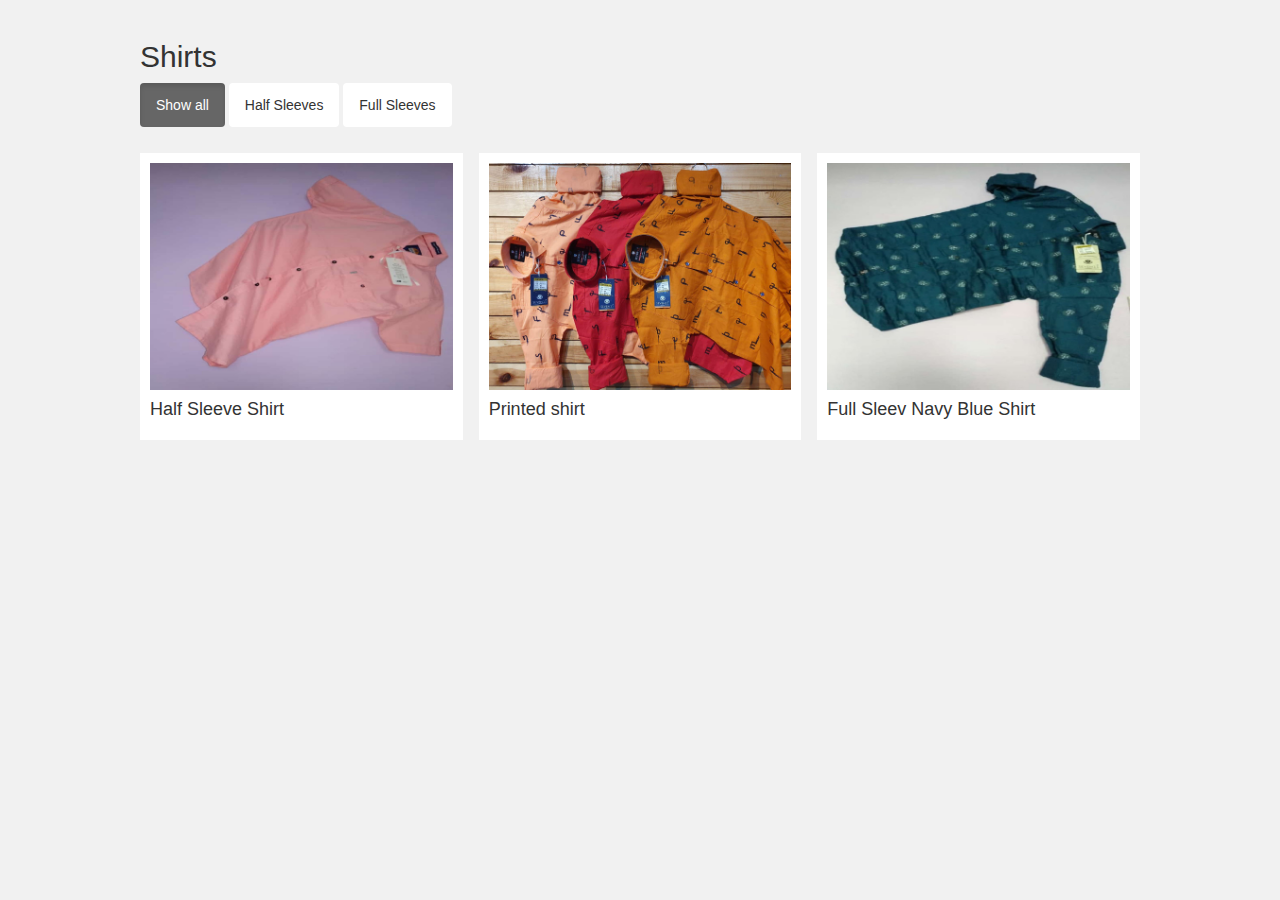
<file: shirts.html>
<!DOCTYPE html>
<html>
<head>
	<title>Shirts</title>
	 <meta charset="utf-8">
  <meta name="viewport" content="width=device-width, initial-scale=1">
  <link rel="stylesheet" href="https://maxcdn.bootstrapcdn.com/bootstrap/3.4.1/css/bootstrap.min.css">

  <script src="https://ajax.googleapis.com/ajax/libs/jquery/3.5.1/jquery.min.js"></script>
  <script src="https://maxcdn.bootstrapcdn.com/bootstrap/3.4.1/js/bootstrap.min.js"></script>
  <link rel="stylesheet" href="stylepaithanis.css">
<style>

</style>

</head>
<body>
 <div class="main">

<h2>Shirts</h2>

<div id="myBtnContainer">
  <button class="btn active" onclick="filterSelection('all')"> Show all</button>
  <!-- <button class="btn" onclick="filterSelection('paithani')"> Nature</button> -->
  <button class="btn" onclick="filterSelection('half')">Half Sleeves</button>
  <button class="btn" onclick="filterSelection('full')">Full Sleeves</button>
</div>

<!-- Portfolio Gallery Grid -->
<div class="row">
  <div class="column half">
    <div class="content">
    <a href="shirt/hafl_sleev_pink.jpg" >
      <img src="shirt/hafl_sleev_pink.jpg" alt="Shirt" width="100%">
  </a>
      <h4>Half Sleeve Shirt</h4>
      <!-- <p>Lorem ipsum dolor..</p> -->
    </div>
  </div>
  <div class="column half">
    <div class="content">
      <a href="shirt/shirt1.jpeg">
    <img src="shirt/shirt1.jpeg" alt="shirt" width="100%"></a>
      <h4>Printed shirt</h4>
      <!-- <p>Lorem ipsum dolor..</p> -->
    </div>
  </div>
  <div class="column full">
    <div class="content">
      <a href="shirt/full_sleev_navy blue.jpg">
    <img src="shirt/full_sleev_navy blue.jpg" alt="Full Sleev Shirt" width="100%">
  </a>
      <h4>Full Sleev Navy Blue Shirt</h4>
      <!-- <p>Lorem ipsum dolor..</p> -->
    </div>
  </div>
  
 
<!-- END GRID -->
</div>

<!-- END MAIN -->
</div>

<script>
filterSelection("all")
function filterSelection(c) {
  var x, i;
  x = document.getElementsByClassName("column");
  if (c == "all") c = "";
  for (i = 0; i < x.length; i++) {
    w3RemoveClass(x[i], "show");
    if (x[i].className.indexOf(c) > -1) w3AddClass(x[i], "show");
  }
}

function w3AddClass(element, name) {
  var i, arr1, arr2;
  arr1 = element.className.split(" ");
  arr2 = name.split(" ");
  for (i = 0; i < arr2.length; i++) {
    if (arr1.indexOf(arr2[i]) == -1) {element.className += " " + arr2[i];}
  }
}

function w3RemoveClass(element, name) {
  var i, arr1, arr2;
  arr1 = element.className.split(" ");
  arr2 = name.split(" ");
  for (i = 0; i < arr2.length; i++) {
    while (arr1.indexOf(arr2[i]) > -1) {
      arr1.splice(arr1.indexOf(arr2[i]), 1);     
    }
  }
  element.className = arr1.join(" ");
}


// Add active class to the current button (highlight it)
var btnContainer = document.getElementById("myBtnContainer");
var btns = btnContainer.getElementsByClassName("btn");
for (var i = 0; i < btns.length; i++) {
  btns[i].addEventListener("click", function(){
    var current = document.getElementsByClassName("active");
    current[0].className = current[0].className.replace(" active", "");
    this.className += " active";
  });
}
</script>

</body>
</html>
</file>
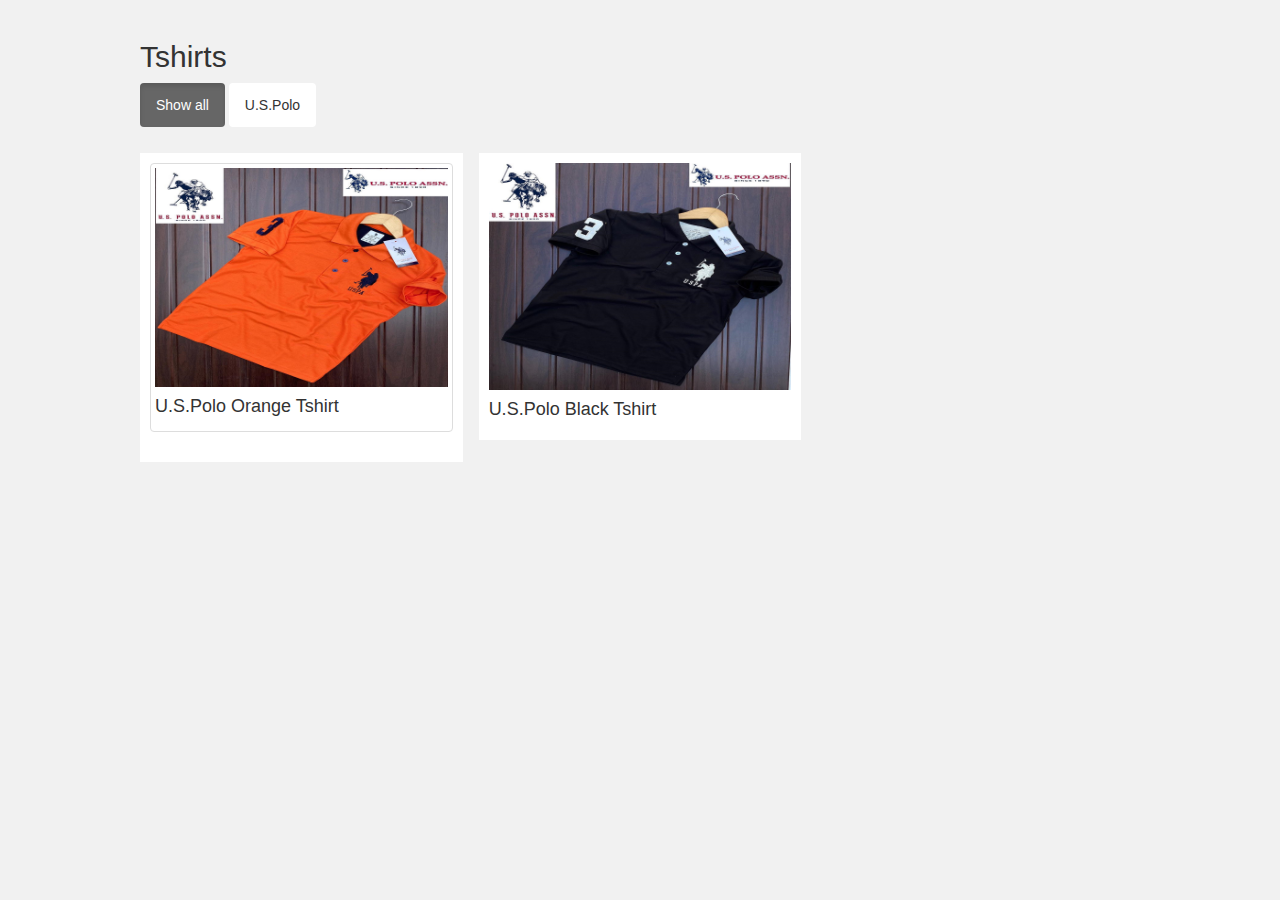
<file: tshirt.html>
<!DOCTYPE html>
<html>
<head>
	<title>T-shirts</title>
	 <meta charset="utf-8">
  <meta name="viewport" content="width=device-width, initial-scale=1">
  <link rel="stylesheet" href="https://maxcdn.bootstrapcdn.com/bootstrap/3.4.1/css/bootstrap.min.css">

  <script src="https://ajax.googleapis.com/ajax/libs/jquery/3.5.1/jquery.min.js"></script>
  <script src="https://maxcdn.bootstrapcdn.com/bootstrap/3.4.1/js/bootstrap.min.js"></script>
  <link rel="stylesheet" href="stylepaithanis.css">
<style>

</style>

</head>
<body>
 <div class="main">

<h2>Tshirts</h2>

<div id="myBtnContainer">
  <button class="btn active" onclick="filterSelection('all')"> Show all</button>
  <button class="btn" onclick="filterSelection('uspolo')">U.S.Polo</button>
  <!-- <button class="btn" onclick="filterSelection('cars')"> Cars</button>
  <button class="btn" onclick="filterSelection('people')"> People</button>
 -->
</div>

<!-- Portfolio Gallery Grid -->
<div class="row">
  <div class="column uspolo">
    <div class="content">
      <div class="thumbnail">
      <a href="t_shirt/Upolo_orange.jpg">
      <img src="t_shirt/Upolo_orange.jpg" alt="U.S.Polo Orange Tshirt" width="100%"></a>
      <h4>U.S.Polo Orange Tshirt</h4>
    </div>
      <!-- <p>Lorem ipsum dolor..</p> -->
    </div>
  </div>
  <div class="column uspolo">
    <div class="content">
      <a href="t_shirt/USpolo_black.jpg">
    <img src="t_shirt/USpolo_black.jpg" alt="U.S.Polo Black Tshirt" width="100%"></a>
      <h4>U.S.Polo Black Tshirt</h4>
      <!-- <p>Lorem ipsum dolor..</p> -->
    </div>
  </div>



<!-- END GRID -->
</div>

<!-- END MAIN -->
</div>

<script>
filterSelection("all")
function filterSelection(c) {
  var x, i;
  x = document.getElementsByClassName("column");
  if (c == "all") c = "";
  for (i = 0; i < x.length; i++) {
    w3RemoveClass(x[i], "show");
    if (x[i].className.indexOf(c) > -1) w3AddClass(x[i], "show");
  }
}

function w3AddClass(element, name) {
  var i, arr1, arr2;
  arr1 = element.className.split(" ");
  arr2 = name.split(" ");
  for (i = 0; i < arr2.length; i++) {
    if (arr1.indexOf(arr2[i]) == -1) {element.className += " " + arr2[i];}
  }
}

function w3RemoveClass(element, name) {
  var i, arr1, arr2;
  arr1 = element.className.split(" ");
  arr2 = name.split(" ");
  for (i = 0; i < arr2.length; i++) {
    while (arr1.indexOf(arr2[i]) > -1) {
      arr1.splice(arr1.indexOf(arr2[i]), 1);     
    }
  }
  element.className = arr1.join(" ");
}


// Add active class to the current button (highlight it)
var btnContainer = document.getElementById("myBtnContainer");
var btns = btnContainer.getElementsByClassName("btn");
for (var i = 0; i < btns.length; i++) {
  btns[i].addEventListener("click", function(){
    var current = document.getElementsByClassName("active");
    current[0].className = current[0].className.replace(" active", "");
    this.className += " active";
  });
}
</script>

</body>
</html>
</file>
<file: style.css>
body {
    font: 400 15px Lato, sans-serif;
    line-height: 1.8;
    color: #818181;
  }
  h2 {
    font-size: 24px;
    text-transform: uppercase;
    color: #303030;
    font-weight: 600;
    margin-bottom: 30px;
  }
  h4 {
    font-size: 19px;
    line-height: 1.375em;
    color: #303030;
    font-weight: 400;
    margin-bottom: 30px;
  }  
  .jumbotron {
    background-color: #c44369;
    /*#f4511e;*/
    font-family : "Lucida Handwriting";
    color: #fff;
    padding: 150px 25px;
    /*font-family Montserrat, sans-serif;*/
  }
  .container-fluid {
    padding: 60px 50px;
  }
  .bg-grey {
    background-color: #f6f6f6;
  }
  .logo-small {
    color: #f4511e;
    font-size: 50px;
  }
  .logo {
    color: #f4511e;
    font-size: 200px;
  }
  .thumbnail {
    padding: 0 0 15px 0;
    border: none;
    border-radius: 0;
  }
  .thumbnail img {
    /*width: 100%;*/
    width:400px;
    /*height: 100%;*/
    height :300px;
    margin-bottom: 10px;
  }
/**/
  .carousel-inner img {
    /*-webkit-filter: grayscale(90%);*/
    /*filter: grayscale(90%);  make all photos black and white  */
    width: 100%; /* Set width to 100% */
    margin: auto;
  }
  .carousel-caption h3 {
    color: #fff !important;
  }
  @media (max-width: 600px) {
    .carousel-caption {
      display: none; /* Hide the carousel text when the screen is less than 600 pixels wide */
    }
  }

/*  .carousel-control.right, .carousel-control.left {
    background-image: none;
    color: #f4511e;
  }
  .carousel-indicators li {
    border-color: #f4511e;
  }
  .carousel-indicators li.active {
    background-color: #f4511e;
  }
  .carousel-inner > .item {
  height: 100vh;
}
    .carousel-inner>.item>.img {
    /*-webkit-filter: grayscale(90%);
    filter: grayscale(90%); /*/
/*    position: absolute;
  top: 50%;
  left: 50%;
  -webkit-transform: translate(-50%, -50%);
  -ms-transform: translate(-50%, -50%);
  transform: translate(-50%, -50%);
  max-height: 800px;
  width: auto;
  }*/

/*  .item h4 {
    font-size: 19px;
    line-height: 1.375em;
    font-weight: 400;
    font-style: italic;
    margin: 70px 0;
  }
  .item span {
    font-style: normal;
  }*/*/
  .panel {
    border: 1px solid #f4511e; 
    border-radius:0 !important;
    transition: box-shadow 0.5s;
  }
  .panel:hover {
    box-shadow: 5px 0px 40px rgba(0,0,0, .2);
  }
  .panel-footer .btn:hover {
    border: 1px solid #f4511e;
    background-color: #fff !important;
    color: #f4511e;
  }
  .panel-heading {
    color: #fff !important;
    background-color: #f4511e !important;
    padding: 25px;
    border-bottom: 1px solid transparent;
    border-top-left-radius: 0px;
    border-top-right-radius: 0px;
    border-bottom-left-radius: 0px;
    border-bottom-right-radius: 0px;
  }
  .panel-footer {
    background-color: white !important;
  }
  .panel-footer h3 {
    font-size: 32px;
  }
  .panel-footer h4 {
    color: #aaa;
    font-size: 14px;
  }
  .panel-footer .btn {
    margin: 15px 0;
    background-color: #f4511e;
    color: #fff;
  }
  .navbar {
    margin-bottom: 0;
    background-color:#c44368;
     /*#f4511e;*/
    z-index: 9999;
    border: 0;
    font-size: 12px !important;
    line-height: 1.42857143 !important;
    letter-spacing: 4px;
    border-radius: 0;
    font-family: Montserrat, sans-serif;
  }
  .navbar li a, .navbar .navbar-brand {
    color: #fff !important;
  }
  .navbar-nav li a:hover, .navbar-nav li.active a {
    color: #f4511e !important;
    background-color: #fff !important;
  }
  .navbar-default .navbar-toggle {
    border-color: transparent;
    color: #fff !important;
  }
  footer .glyphicon {
    font-size: 20px;
    margin-bottom: 20px;
    color: #f4511e;
  }
  .slideanim {visibility:hidden;}
  .slide {
    animation-name: slide;
    -webkit-animation-name: slide;
    animation-duration: 1s;
    -webkit-animation-duration: 1s;
    visibility: visible;
  }
  @keyframes slide {
    0% {
      opacity: 0;
      transform: translateY(70%);
    } 
    100% {
      opacity: 1;
      transform: translateY(0%);
    }
  }
  @-webkit-keyframes slide {
    0% {
      opacity: 0;
      -webkit-transform: translateY(70%);
    } 
    100% {
      opacity: 1;
      -webkit-transform: translateY(0%);
    }
  }
  @media screen and (max-width: 768px) {
    .col-sm-4 {
      text-align: center;
      margin: 25px 0;
    }
    .btn-lg {
      width: 100%;
      margin-bottom: 35px;
    }
  }
  @media screen and (max-width: 480px) {
    .logo {
      font-size: 150px;
    }
  }
  /*SLider*/
  /* {box-sizing:border-box}*/

  .carousel-inner > .item > img,
  .carousel-inner > .item > a > img {
/*    max-height: 10%;
    width: 70%;*/
    margin: auto;
  }
  .fa {
  padding: 20px;
  font-size: 100%;
  width: 60px;
  height:50px;
  text-align: center;
  text-decoration: none;
  margin: 5px 2px;
}

.fa:hover {
    opacity: 0.7;
}

.fa-facebook {
  background: #3B5998;
  color: white;
}
.fa-whatsapp
{
  background: green;
  color:white;
}
.fa-twitter {
  background: #55ACEE;
  color: white;
}

.fa-google {
  background: #dd4b39;
  color: white;
}

.fa-linkedin {
  background: #007bb5;
  color: white;
}

.fa-youtube {
  background: #bb0000;
  color: white;
}

.fa-instagram {
  background: #125688;
  color: white;
}

.fa-pinterest {
  background: #cb2027;
  color: white;
}

.fa-snapchat-ghost {
  background: #fffc00;
  color: white;
  text-shadow: -1px 0 black, 0 1px black, 1px 0 black, 0 -1px black;
}

.fa-skype {
  background: #00aff0;
  color: white;
}

.fa-android {
  background: #a4c639;
  color: white;
}

.fa-dribbble {
  background: #ea4c89;
  color: white;
}

.fa-vimeo {
  background: #45bbff;
  color: white;
}

.fa-tumblr {
  background: #2c4762;
  color: white;
}

.fa-vine {
  background: #00b489;
  color: white;
}

.fa-foursquare {
  background: #45bbff;
  color: white;
}

.fa-stumbleupon {
  background: #eb4924;
  color: white;
}

.fa-flickr {
  background: #f40083;
  color: white;
}

.fa-yahoo {
  background: #430297;
  color: white;
}

.fa-soundcloud {
  background: #ff5500;
  color: white;
}

.fa-reddit {
  background: #ff5700;
  color: white;
}

.fa-rss {
  background: #ff6600;
  color: white;
}
</file>
<file: stylepaithanis.css>
* {
  box-sizing: border-box;
}

body {
  background-color: #f1f1f1;
  padding: 20px;
  font-family: Arial;
}

/* Center website */
.main {
  max-width: 1000px;
  margin: auto;
}

h1 {
  font-size: 50px;
  word-break: break-all;
}

.row {
  margin: 10px -16px;
}

/* Add padding BETWEEN each column */
.row,
.row > .column {
  padding: 8px;
}

/* Create three equal columns that floats next to each other */
.column {
  float: left;
  width: 33.33%;
  display: none; /* Hide all elements by default */
}

/* Clear floats after rows */ 
.row:after {
  content: "";
  display: table;
  clear: both;
}

/* Content */
.content {
  background-color: white;
  padding: 10px;
}

/* The "show" class is added to the filtered elements */
.show {
  display: block;
}

/* Style the buttons */
.btn {
  border: none;
  outline: none;
  padding: 12px 16px;
  background-color: white;
  cursor: pointer;
}

.btn:hover {
  background-color: #ddd;
}

.btn.active {
  background-color: #666;
  color: white;
}
.responsive {
  width: 100%;
  height: auto;
}
</file>
